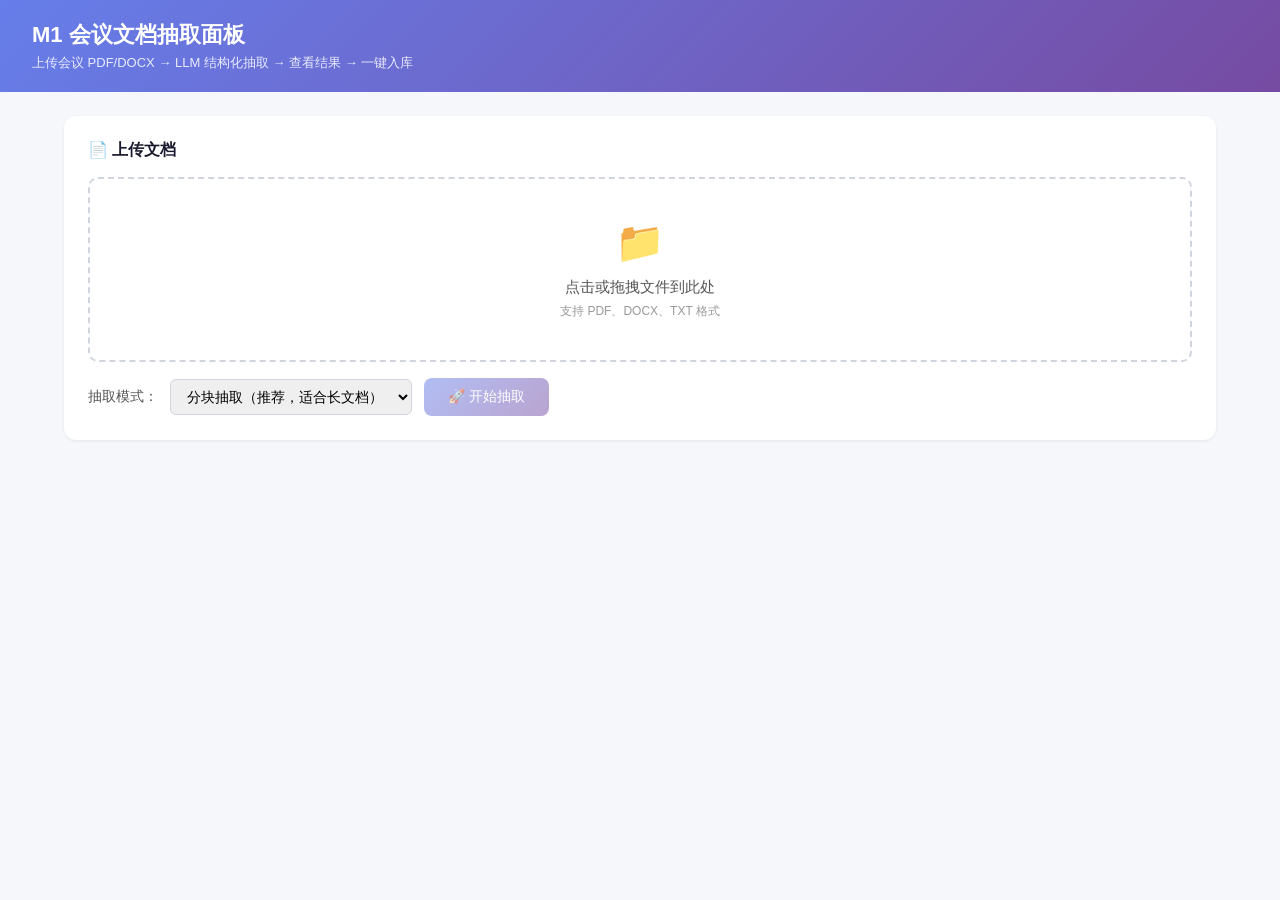
<file: integration/m1_web/static/index.html>
<!DOCTYPE html>
<html lang="zh-CN">
<head>
<meta charset="UTF-8">
<meta name="viewport" content="width=device-width, initial-scale=1.0">
<title>M1 会议文档抽取面板</title>
<style>
* { margin: 0; padding: 0; box-sizing: border-box; }
body { font-family: -apple-system, BlinkMacSystemFont, "Segoe UI", "PingFang SC", "Microsoft YaHei", sans-serif; background: #f5f7fa; color: #333; }
.header { background: linear-gradient(135deg, #667eea 0%, #764ba2 100%); color: white; padding: 20px 32px; }
.header h1 { font-size: 22px; font-weight: 600; }
.header p { font-size: 13px; opacity: 0.85; margin-top: 4px; }
.container { max-width: 1200px; margin: 24px auto; padding: 0 24px; }
.card { background: white; border-radius: 12px; box-shadow: 0 1px 3px rgba(0,0,0,0.08); padding: 24px; margin-bottom: 20px; }
.card-title { font-size: 16px; font-weight: 600; margin-bottom: 16px; color: #1a1a2e; display: flex; align-items: center; gap: 8px; }
.card-title .badge { font-size: 11px; background: #e8f5e9; color: #2e7d32; padding: 2px 8px; border-radius: 10px; font-weight: 500; }

/* Upload Area */
.upload-area { border: 2px dashed #d0d5dd; border-radius: 10px; padding: 40px; text-align: center; cursor: pointer; transition: all 0.2s; }
.upload-area:hover, .upload-area.dragover { border-color: #667eea; background: #f8f9ff; }
.upload-area .icon { font-size: 40px; margin-bottom: 12px; }
.upload-area .text { font-size: 15px; color: #555; }
.upload-area .hint { font-size: 12px; color: #999; margin-top: 6px; }
.file-info { display: flex; align-items: center; gap: 10px; padding: 12px 16px; background: #f0f4ff; border-radius: 8px; margin-top: 12px; }
.file-info .name { font-weight: 500; flex: 1; }
.file-info .size { color: #888; font-size: 13px; }
.file-info .remove { color: #e53935; cursor: pointer; font-size: 18px; }

/* Controls */
.controls { display: flex; gap: 12px; margin-top: 16px; align-items: center; flex-wrap: wrap; }
.controls label { font-size: 14px; color: #555; }
.controls select { padding: 8px 12px; border: 1px solid #d0d5dd; border-radius: 6px; font-size: 14px; }
.btn { padding: 10px 24px; border: none; border-radius: 8px; font-size: 14px; font-weight: 500; cursor: pointer; transition: all 0.2s; display: inline-flex; align-items: center; gap: 6px; }
.btn:disabled { opacity: 0.5; cursor: not-allowed; }
.btn-primary { background: linear-gradient(135deg, #667eea, #764ba2); color: white; }
.btn-primary:hover:not(:disabled) { transform: translateY(-1px); box-shadow: 0 4px 12px rgba(102,126,234,0.4); }
.btn-success { background: linear-gradient(135deg, #43a047, #2e7d32); color: white; }
.btn-success:hover:not(:disabled) { transform: translateY(-1px); box-shadow: 0 4px 12px rgba(46,125,50,0.4); }
.btn-outline { background: white; color: #667eea; border: 1px solid #667eea; }
.btn-outline:hover:not(:disabled) { background: #f8f9ff; }

/* Status */
.status { padding: 12px 16px; border-radius: 8px; margin-top: 16px; font-size: 14px; display: none; }
.status.show { display: block; }
.status.info { background: #e3f2fd; color: #1565c0; }
.status.success { background: #e8f5e9; color: #2e7d32; }
.status.error { background: #ffebee; color: #c62828; }
.status .spinner { display: inline-block; width: 14px; height: 14px; border: 2px solid currentColor; border-top-color: transparent; border-radius: 50%; animation: spin 0.8s linear infinite; margin-right: 6px; vertical-align: middle; }
@keyframes spin { to { transform: rotate(360deg); } }

/* Stats */
.stats { display: grid; grid-template-columns: repeat(auto-fit, minmax(140px, 1fr)); gap: 12px; margin-bottom: 16px; }
.stat-item { background: #f8f9fa; border-radius: 8px; padding: 14px; text-align: center; }
.stat-item .value { font-size: 24px; font-weight: 700; color: #667eea; }
.stat-item .label { font-size: 12px; color: #888; margin-top: 2px; }

/* Table */
.table-wrap { overflow-x: auto; max-height: 600px; overflow-y: auto; }
table { width: 100%; border-collapse: collapse; font-size: 13px; }
thead { position: sticky; top: 0; z-index: 1; }
th { background: #f1f3f5; padding: 10px 12px; text-align: left; font-weight: 600; color: #555; border-bottom: 2px solid #e0e0e0; white-space: nowrap; }
td { padding: 10px 12px; border-bottom: 1px solid #f0f0f0; vertical-align: top; }
tr:hover td { background: #fafbff; }
.type-tag { display: inline-block; padding: 2px 8px; border-radius: 4px; font-size: 11px; font-weight: 500; white-space: nowrap; }
.type-PROJECT_TASK { background: #e3f2fd; color: #1565c0; }
.type-RESEARCH_TASK { background: #f3e5f5; color: #7b1fa2; }
.type-NON_PROJECT_WORK { background: #fff3e0; color: #e65100; }
.type-NON_TASK_ITEM { background: #f5f5f5; color: #757575; }
.evidence-text { max-width: 300px; font-size: 12px; color: #888; font-style: italic; overflow: hidden; text-overflow: ellipsis; white-space: nowrap; cursor: pointer; }
.evidence-text:hover { white-space: normal; word-break: break-all; }
.assignee-tag { display: inline-block; background: #e8eaf6; color: #283593; padding: 1px 6px; border-radius: 3px; font-size: 11px; margin: 1px; }

/* Filter */
.filter-bar { display: flex; gap: 10px; margin-bottom: 12px; flex-wrap: wrap; align-items: center; }
.filter-bar input, .filter-bar select { padding: 6px 10px; border: 1px solid #d0d5dd; border-radius: 6px; font-size: 13px; }
.filter-bar input { flex: 1; min-width: 200px; }
.filter-bar .count { font-size: 13px; color: #888; }

/* Responsive */
@media (max-width: 768px) {
  .container { padding: 0 12px; }
  .card { padding: 16px; }
  .stats { grid-template-columns: repeat(2, 1fr); }
}
</style>
</head>
<body>

<div class="header">
  <h1>M1 会议文档抽取面板</h1>
  <p>上传会议 PDF/DOCX → LLM 结构化抽取 → 查看结果 → 一键入库</p>
</div>

<div class="container">
  <!-- Upload Card -->
  <div class="card">
    <div class="card-title">📄 上传文档</div>
    <div class="upload-area" id="uploadArea">
      <div class="icon">📁</div>
      <div class="text">点击或拖拽文件到此处</div>
      <div class="hint">支持 PDF、DOCX、TXT 格式</div>
    </div>
    <input type="file" id="fileInput" accept=".pdf,.docx,.doc,.txt" style="display:none">
    <div id="fileInfo" style="display:none" class="file-info">
      <span>📎</span>
      <span class="name" id="fileName"></span>
      <span class="size" id="fileSize"></span>
      <span class="remove" id="removeFile" title="移除">✕</span>
    </div>
    <div class="controls">
      <label>抽取模式：</label>
      <select id="modeSelect">
        <option value="block">分块抽取（推荐，适合长文档）</option>
        <option value="generic">整篇抽取（适合短文档）</option>
      </select>
      <button class="btn btn-primary" id="extractBtn" disabled>🚀 开始抽取</button>
    </div>
    <div class="status" id="extractStatus"></div>
  </div>

  <!-- Results Card -->
  <div class="card" id="resultsCard" style="display:none">
    <div class="card-title">
      📊 抽取结果
      <span class="badge" id="resultBadge"></span>
    </div>
    <div class="stats" id="statsArea"></div>
    <div class="filter-bar">
      <input type="text" id="searchInput" placeholder="搜索标题、内容、项目...">
      <select id="typeFilter">
        <option value="">全部类型</option>
        <option value="PROJECT_TASK">项目任务</option>
        <option value="RESEARCH_TASK">科研任务</option>
        <option value="NON_PROJECT_WORK">非项目工作</option>
        <option value="NON_TASK_ITEM">非任务项</option>
      </select>
      <span class="count" id="filteredCount"></span>
    </div>
    <div class="table-wrap">
      <table>
        <thead>
          <tr>
            <th>#</th>
            <th>类型</th>
            <th>部门</th>
            <th>项目</th>
            <th>责任人</th>
            <th>标题</th>
            <th>内容</th>
            <th>证据</th>
          </tr>
        </thead>
        <tbody id="resultsBody"></tbody>
      </table>
    </div>
    <div class="controls" style="margin-top: 16px;">
      <button class="btn btn-success" id="ingestBtn">💾 入库到数据中台</button>
      <button class="btn btn-outline" id="exportBtn">📥 导出 JSON</button>
    </div>
    <div class="status" id="ingestStatus"></div>
  </div>
</div>

<script>
let selectedFile = null;
let extractResult = null;

const $ = id => document.getElementById(id);
const uploadArea = $('uploadArea');
const fileInput = $('fileInput');
const fileInfo = $('fileInfo');
const extractBtn = $('extractBtn');
const resultsCard = $('resultsCard');
const ingestBtn = $('ingestBtn');

// Upload handlers
uploadArea.addEventListener('click', () => fileInput.click());
uploadArea.addEventListener('dragover', e => { e.preventDefault(); uploadArea.classList.add('dragover'); });
uploadArea.addEventListener('dragleave', () => uploadArea.classList.remove('dragover'));
uploadArea.addEventListener('drop', e => {
  e.preventDefault();
  uploadArea.classList.remove('dragover');
  if (e.dataTransfer.files.length) handleFile(e.dataTransfer.files[0]);
});
fileInput.addEventListener('change', () => { if (fileInput.files.length) handleFile(fileInput.files[0]); });
$('removeFile').addEventListener('click', () => {
  selectedFile = null;
  fileInput.value = '';
  fileInfo.style.display = 'none';
  uploadArea.style.display = '';
  extractBtn.disabled = true;
});

function handleFile(file) {
  selectedFile = file;
  $('fileName').textContent = file.name;
  $('fileSize').textContent = formatSize(file.size);
  fileInfo.style.display = 'flex';
  uploadArea.style.display = 'none';
  extractBtn.disabled = false;
}

function formatSize(bytes) {
  if (bytes < 1024) return bytes + ' B';
  if (bytes < 1048576) return (bytes / 1024).toFixed(1) + ' KB';
  return (bytes / 1048576).toFixed(1) + ' MB';
}

// Extract
extractBtn.addEventListener('click', async () => {
  if (!selectedFile) return;
  extractBtn.disabled = true;
  const status = $('extractStatus');
  status.className = 'status show info';
  status.innerHTML = '<span class="spinner"></span>正在抽取中，请耐心等待（通常需要 30-120 秒）...';

  const formData = new FormData();
  formData.append('file', selectedFile);
  formData.append('mode', $('modeSelect').value);

  try {
    const resp = await fetch('/api/extract', { method: 'POST', body: formData });
    const data = await resp.json();
    if (!resp.ok) {
      status.className = 'status show error';
      status.textContent = '抽取失败：' + (data.detail || JSON.stringify(data.errors || data));
      extractBtn.disabled = false;
      return;
    }
    extractResult = data;
    status.className = 'status show success';
    status.textContent = '✅ 抽取完成！共 ' + data.items.length + ' 条事项';
    renderResults(data);
  } catch (e) {
    status.className = 'status show error';
    status.textContent = '请求失败：' + e.message;
  }
  extractBtn.disabled = false;
});

// Render results
function renderResults(data) {
  resultsCard.style.display = '';
  $('resultBadge').textContent = data.items.length + ' 条事项';

  // Stats
  const typeCounts = {};
  const projects = new Set();
  const depts = new Set();
  let exactCount = 0;
  data.items.forEach(item => {
    typeCounts[item.item_type] = (typeCounts[item.item_type] || 0) + 1;
    if (item.project) projects.add(item.project);
    if (item.department) depts.add(item.department);
    if (item.evidence && item.evidence.exact_match) exactCount++;
  });

  $('statsArea').innerHTML = [
    statHTML(data.items.length, '总事项'),
    statHTML(Object.keys(typeCounts).length, '类型数'),
    statHTML(projects.size, '项目数'),
    statHTML(depts.size, '部门数'),
    statHTML(Math.round(exactCount / data.items.length * 100) + '%', '精确匹配'),
  ].join('');

  renderTable(data.items);
}

function statHTML(value, label) {
  return '<div class="stat-item"><div class="value">' + value + '</div><div class="label">' + label + '</div></div>';
}

function renderTable(items) {
  const search = $('searchInput').value.toLowerCase();
  const typeFilter = $('typeFilter').value;

  const filtered = items.filter(item => {
    if (typeFilter && item.item_type !== typeFilter) return false;
    if (search) {
      const text = [item.title, item.content, item.project, item.department,
                     (item.assignee || []).join(' ')].join(' ').toLowerCase();
      if (!text.includes(search)) return false;
    }
    return true;
  });

  $('filteredCount').textContent = '显示 ' + filtered.length + ' / ' + items.length + ' 条';

  $('resultsBody').innerHTML = filtered.map((item, i) => {
    const typeLabel = { PROJECT_TASK: '项目任务', RESEARCH_TASK: '科研任务',
                        NON_PROJECT_WORK: '非项目工作', NON_TASK_ITEM: '非任务项' };
    const assignees = (item.assignee || []).map(a => '<span class="assignee-tag">' + a + '</span>').join('');
    const evidenceText = item.evidence ? item.evidence.text : '';
    return '<tr>' +
      '<td>' + (i + 1) + '</td>' +
      '<td><span class="type-tag type-' + item.item_type + '">' + (typeLabel[item.item_type] || item.item_type) + '</span></td>' +
      '<td>' + (item.department || '-') + '</td>' +
      '<td>' + (item.project || '-') + '</td>' +
      '<td>' + (assignees || '-') + '</td>' +
      '<td style="max-width:200px;font-weight:500">' + esc(item.title) + '</td>' +
      '<td style="max-width:300px">' + esc(truncate(item.content, 120)) + '</td>' +
      '<td><div class="evidence-text" title="' + esc(evidenceText) + '">' + esc(truncate(evidenceText, 60)) + '</div></td>' +
      '</tr>';
  }).join('');
}

function esc(s) { const d = document.createElement('div'); d.textContent = s || ''; return d.innerHTML; }
function truncate(s, n) { return (s || '').length > n ? s.slice(0, n) + '...' : s; }

$('searchInput').addEventListener('input', () => { if (extractResult) renderTable(extractResult.items); });
$('typeFilter').addEventListener('change', () => { if (extractResult) renderTable(extractResult.items); });

// Ingest
ingestBtn.addEventListener('click', async () => {
  if (!extractResult) return;
  ingestBtn.disabled = true;
  const status = $('ingestStatus');
  status.className = 'status show info';
  status.innerHTML = '<span class="spinner"></span>正在入库...';

  const docId = extractResult.source_document_id || ('doc:' + (selectedFile ? selectedFile.name : 'unknown'));
  const payload = {
    source_document_id: docId,
    file_name: selectedFile ? selectedFile.name : 'unknown',
    meeting_date: null,
    mode: $('modeSelect').value,
    items: extractResult.items,
  };

  try {
    const resp = await fetch('/api/ingest', {
      method: 'POST',
      headers: { 'Content-Type': 'application/json' },
      body: JSON.stringify(payload),
    });
    const data = await resp.json();
    if (data.status === 'ok') {
      status.className = 'status show success';
      status.textContent = '✅ 入库成功！' + data.item_count + ' 条事项已写入数据中台';
    } else {
      status.className = 'status show error';
      status.textContent = '入库失败：' + JSON.stringify(data);
    }
  } catch (e) {
    status.className = 'status show error';
    status.textContent = '请求失败：' + e.message;
  }
  ingestBtn.disabled = false;
});

// Export JSON
$('exportBtn').addEventListener('click', () => {
  if (!extractResult) return;
  const blob = new Blob([JSON.stringify(extractResult, null, 2)], { type: 'application/json' });
  const url = URL.createObjectURL(blob);
  const a = document.createElement('a');
  a.href = url;
  a.download = (selectedFile ? selectedFile.name.replace(/\.\w+$/, '') : 'result') + '.items.json';
  a.click();
  URL.revokeObjectURL(url);
});
</script>
</body>
</html>
</file>
